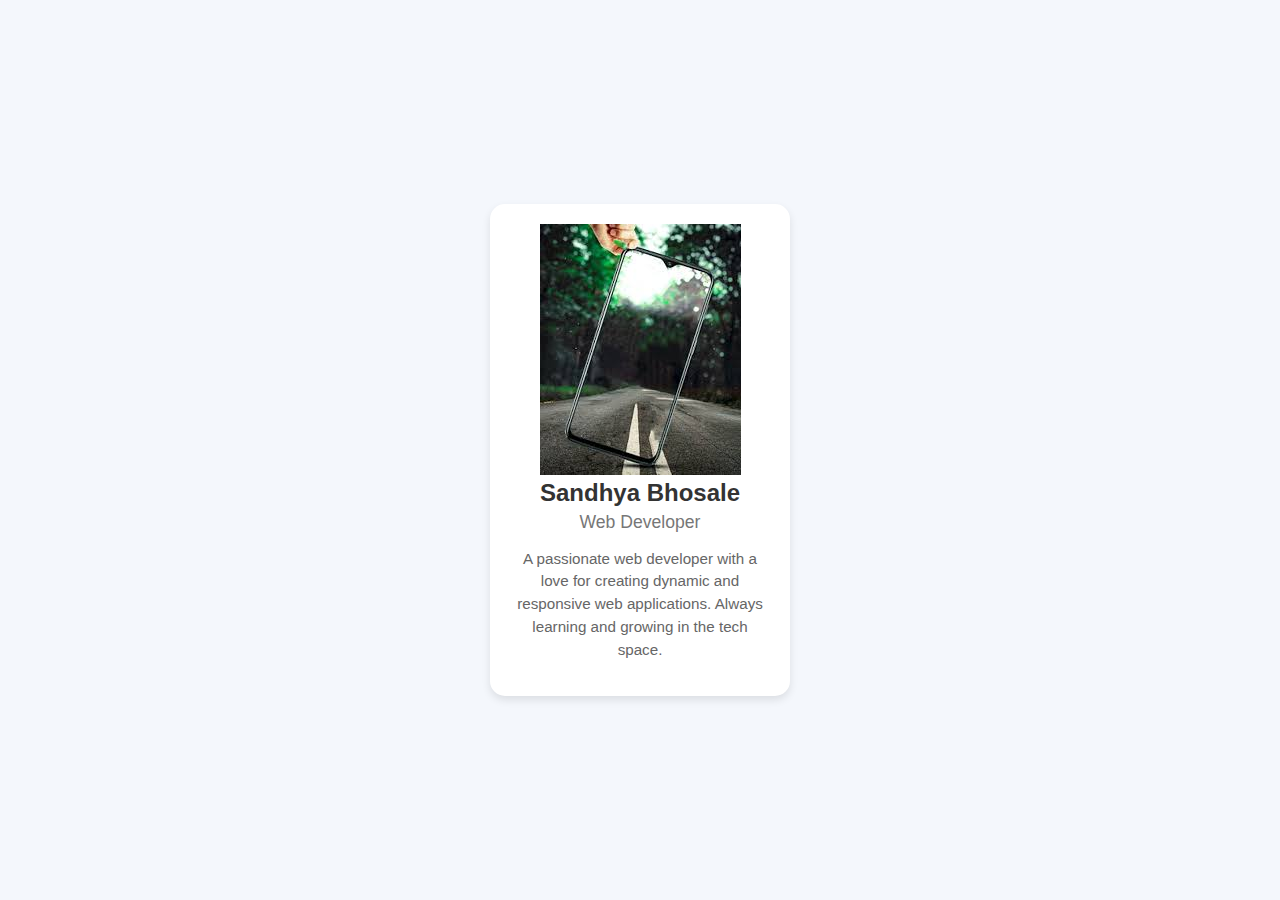
<file: index.html>
<!DOCTYPE html>
<html lang="en">
<head>
    <meta charset="UTF-8">
    <meta name="viewport" content="width=device-width, initial-scale=1.0">
    <title>Profile Card</title>
    <link rel="stylesheet" href="styles.css">
</head>
<body>
    <div class="card">
        <div class="card-content">
            <img src="profile image.jpg" alt="Profile Picture" class="profile image">
            <h2 class="name">Sandhya Bhosale</h2>
            <p class="designation">Web Developer</p>
            <p class="bio">A passionate web developer with a love for creating dynamic and responsive web applications. Always learning and growing in the tech space.</p>
            <div class="social-icons">
                <a href="#" class="social-icon"><i class="fab fa-facebook"></i></a>
                <a href="#" class="social-icon"><i class="fab fa-twitter"></i></a>
                <a href="#" class="social-icon"><i class="fab fa-linkedin"></i></a>
            </div>
        </div>
    </div>
</body>
</html>
</file>
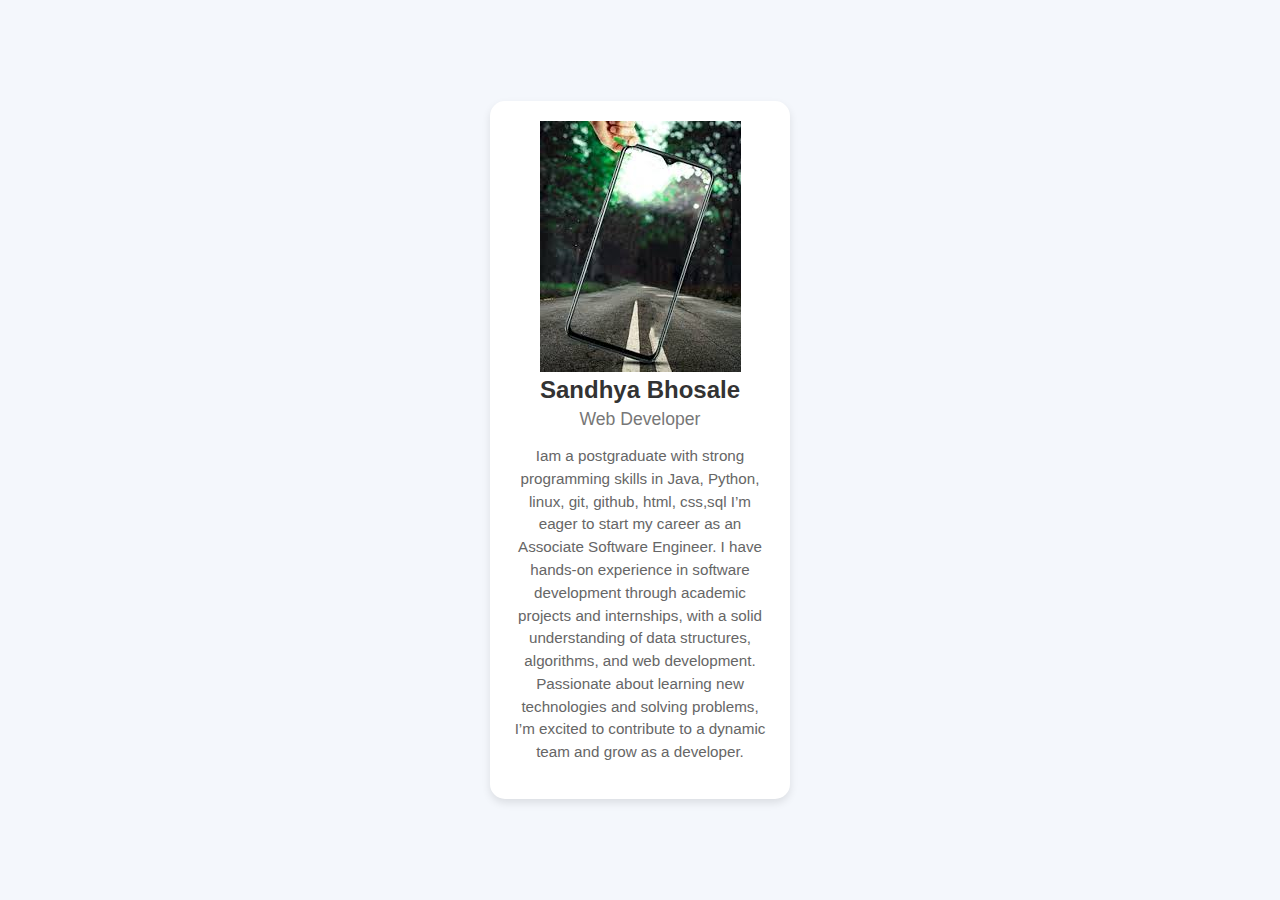
<file: question1/index.html>
<!DOCTYPE html>
<html lang="en">
<head>
    <meta charset="UTF-8">
    <meta name="viewport" content="width=device-width, initial-scale=1.0">
    <title>Profile Card</title>
    <link rel="stylesheet" href="styles.css">
</head>
<body>
    <div class="card">
        <div class="card-content">
            <img src="profile image.jpg" alt="Profile Picture" class="profile image">
            <h2 class="name">Sandhya Bhosale</h2>
            <p class="designation">Web Developer</p>
            <p class="bio">Iam a  postgraduate with strong programming skills in Java, Python, linux, git, github, html, css,sql I’m eager to start my career as an Associate Software Engineer. I have hands-on experience in software development through academic projects and internships, with a solid understanding of data structures, algorithms, and web development. Passionate about learning new technologies and solving problems, I’m excited to contribute to a dynamic team and grow as a developer.</p>
            <div class="social-icons">
                <a href="#" class="social-icon"><i class="fab fa-facebook"></i></a>
                <a href="#" class="social-icon"><i class="fab fa-twitter"></i></a>
                <a href="#" class="social-icon"><i class="fab fa-linkedin"></i></a>
            </div>
        </div>
    </div>
</body>
</html>
</file>
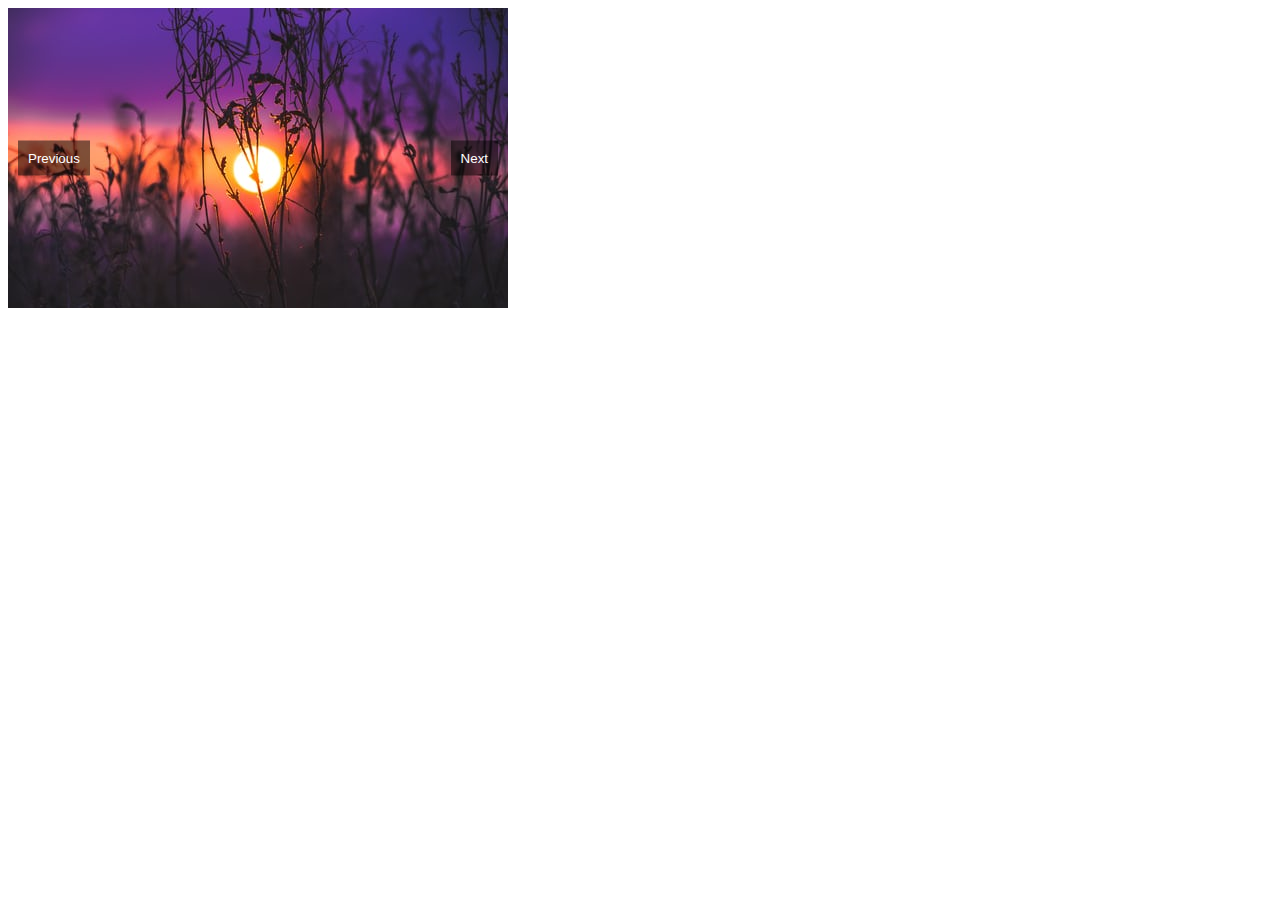
<file: question5/index.html>
<!DOCTYPE html>
<html lang="en">
<head>
  <meta charset="UTF-8">
  <meta name="viewport" content="width=device-width, initial-scale=1.0">
  <title>Image Slider</title>
  <style>
    #slider {
      width: 500px;
      height: 300px;
      position: relative;
      overflow: hidden;
    }

    #slide {
      width: 100%;
      height: 100%;
      object-fit: cover;
    }

    button {
      position: absolute;
      top: 50%;
      transform: translateY(-50%);
      background-color: rgba(0, 0, 0, 0.5);
      color: white;
      border: none;
      padding: 10px;
      cursor: pointer;
    }

    #prev {
      left: 10px;
    }

    #next {
      right: 10px;
    }
  </style>
</head>
<body>

<div id="slider">
  <img id="slide" src="image1.jpg" alt="Image 1">
  <button id="prev">Previous</button>
  <button id="next">Next</button>
</div>

<script>
  const images = ["image1.jpg", "image2.jpg", "image3.jpg"];
  let currentIndex = 0;

  // Set the initial image
  document.getElementById("slide").src = images[currentIndex];

  // Next button functionality
  document.getElementById("next").addEventListener("click", function() {
    currentIndex = (currentIndex + 1) % images.length;  // Loop back to the first image when reaching the end
    document.getElementById("slide").src = images[currentIndex];
  });

  // Previous button functionality
  document.getElementById("prev").addEventListener("click", function() {
    currentIndex = (currentIndex - 1 + images.length) % images.length;  // Loop back to the last image when going back from the first one
    document.getElementById("slide").src = images[currentIndex];
  });
</script>

</body>
</html>
</file>
<file: styles.css>
* {
    margin: 0;
    padding: 0;
    box-sizing: border-box;
}

body {
    font-family: 'Arial', sans-serif;
    background-color: #f4f7fc;
    display: flex;
    justify-content: center;
    align-items: center;
    height: 100vh;
    color: #333;
}

.card {
    width: 300px;
    background-color: white;
    border-radius: 15px;
    box-shadow: 0 4px 8px rgba(0, 0, 0, 0.1);
    overflow: hidden;
    transform: translateY(0);
    transition: transform 0.3s ease;
}

.card:hover {
    transform: translateY(-10px);
}

.card-content {
    text-align: center;
    padding: 20px;
}

.profile-pic {
    width: 100px;
    height: 100px;
    border-radius: 50%;
    object-fit: cover;
    margin-bottom: 15px;
    border: 3px solid #f0f0f0;
}

.name {
    font-size: 1.5em;
    font-weight: bold;
    margin-bottom: 5px;
}

.designation {
    font-size: 1.1em;
    color: #777;
    margin-bottom: 15px;
}

.bio {
    font-size: 0.95em;
    color: #666;
    margin-bottom: 15px;
    line-height: 1.5;
}

.social-icons {
    display: flex;
    justify-content: center;
    gap: 15px;
}

.social-icon {
    color: #555;
    font-size: 1.5em;
    text-decoration: none;
    transition: color 0.3s ease;
}

.social-icon:hover {
    color: #0077b5; /* LinkedIn blue as an example */
}

@media (max-width: 600px) {
    .card {
        width: 80%;
    }
}
</file>
<file: question1/styles.css>
* {
    margin: 0;
    padding: 0;
    box-sizing: border-box;
}

body {
    font-family: 'Arial', sans-serif;
    background-color: #f4f7fc;
    display: flex;
    justify-content: center;
    align-items: center;
    height: 100vh;
    color: #333;
}

.card {
    width: 300px;
    background-color: white;
    border-radius: 15px;
    box-shadow: 0 4px 8px rgba(0, 0, 0, 0.1);
    overflow: hidden;
    transform: translateY(0);
    transition: transform 0.3s ease;
}

.card:hover {
    transform: translateY(-10px);
}

.card-content {
    text-align: center;
    padding: 20px;
}

.profile-pic {
    width: 100px;
    height: 100px;
    border-radius: 50%;
    object-fit: cover;
    margin-bottom: 15px;
    border: 3px solid #f0f0f0;
}

.name {
    font-size: 1.5em;
    font-weight: bold;
    margin-bottom: 5px;
}

.designation {
    font-size: 1.1em;
    color: #777;
    margin-bottom: 15px;
}

.bio {
    font-size: 0.95em;
    color: #666;
    margin-bottom: 15px;
    line-height: 1.5;
}

.social-icons {
    display: flex;
    justify-content: center;
    gap: 15px;
}

.social-icon {
    color: #555;
    font-size: 1.5em;
    text-decoration: none;
    transition: color 0.3s ease;
}

.social-icon:hover {
    color: #0077b5; /* LinkedIn blue as an example */
}

@media (max-width: 600px) {
    .card {
        width: 80%;
    }
}
</file>
